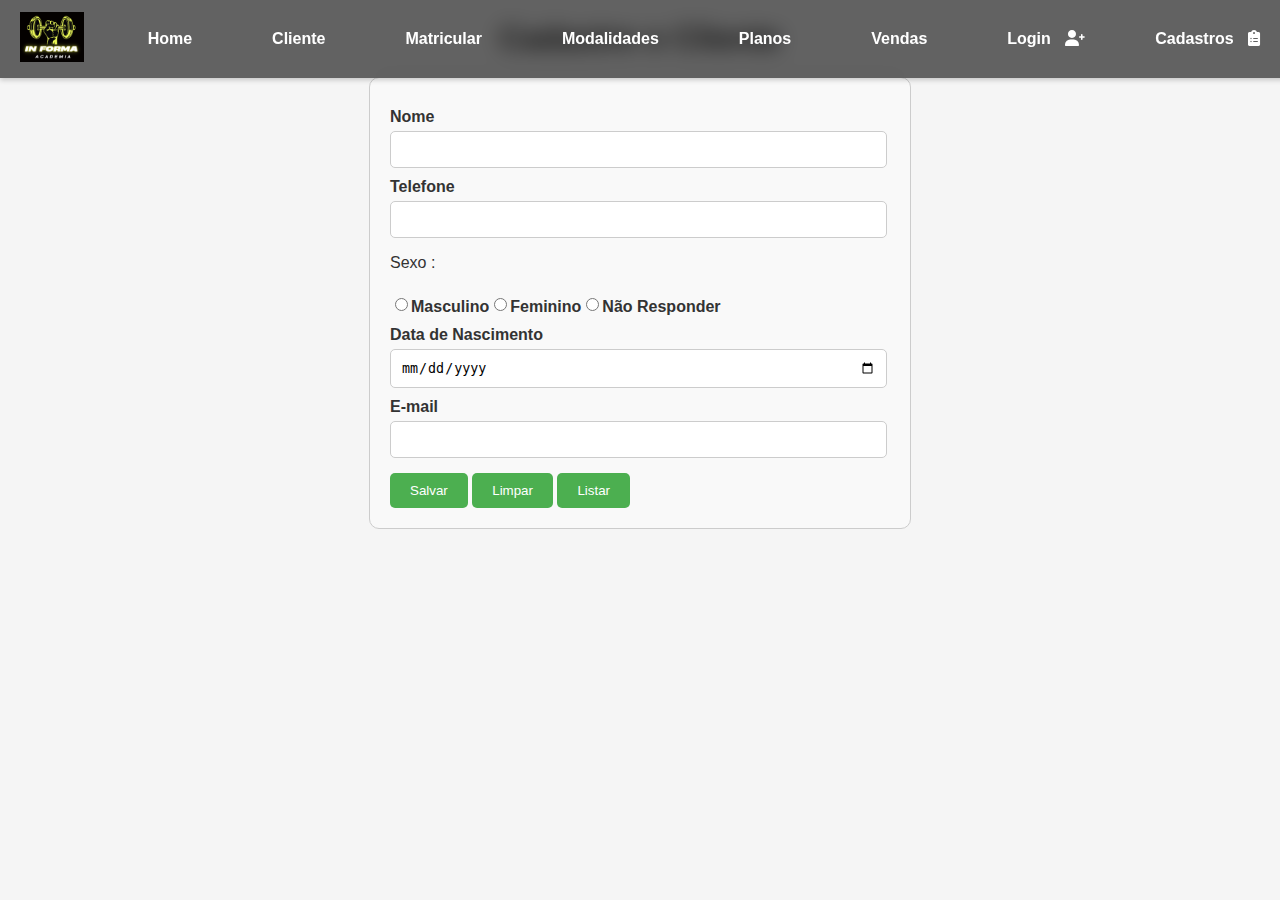
<file: Projeto Academia/cliente/cliente.html>
<!DOCTYPE html>
<html lang="en">

<head>
    <meta charset="UTF-8">
    <meta name="viewport" content="width=device-width, initial-scale=1.0">
    <link href="https://cdnjs.cloudflare.com/ajax/libs/font-awesome/6.0.0/css/all.min.css" rel="stylesheet">
    <title>Document</title>
    <link rel="stylesheet" href="../css/inicial.css">
    <link rel="stylesheet" href="cliente.css">
</head>

<body>

    <header class="header">
        <div class="logo">
            <img src="../img/logo_academia_header.png" alt="#" />
        </div>

        <div class="container">
            <nav class="header_nav">
                <ul>
                    <li><a href="../index.html">Home</a></li>
                    <li><a href="">Cliente</a></li>
                    <li><a href="">Matricular</a></li>
                    <li><a href="">Modalidades</a></li>
                    <li><a href="../planos/planos.html">Planos</a></li>
                    <li><a href="#">Vendas</a></li>
                </ul>

                <ul>
                    <li><a href="#">Login</a> <i class="fas fa-user-plus"></i></li>
                    <li><a href="#">Cadastros</a> <i class="fas fa-clipboard-list"></i></li>

                </ul>
            </nav>
        </div>
    </header>



    <h1>Cadastre o Cliente</h1>

    <div class="div_cliente">
        <label for="nome">Nome</label>
        <input type="text" id="nome" name="nome">
    
        <label for="telefone">Telefone</label>
        <input type="text" id="telefone" name="telefone">
        
        <p>Sexo :</p>
        <div class="radio">
            <input type="radio" id="masculino" name="sexo" value="masculino">
            <label for="masculino" class="text-label">Masculino</label>
            <input type="radio" id="feminino" name="sexo" value="feminino">
            <label for="feminino" class="text-label">Feminino</label>
            <input type="radio" id="nao_responder" name="sexo" value="nao_responder">
            <label for="nao_responder" class="text-label">Não Responder</label>
        </div>
    
        <label for="nascimento">Data de Nascimento</label>
        <input type="date" id="nascimento" name="nascimento">
    
        <label for="email">E-mail</label>
        <input type="email" id="email" name="email">
    
        <button type="button" onclick="salvar()">Salvar</button>
        <button type="button" onclick="limpar()">Limpar</button>
        <button type="button" onclick="listar()">Listar</button>
    </div>
    


</body>

</html>
</file>
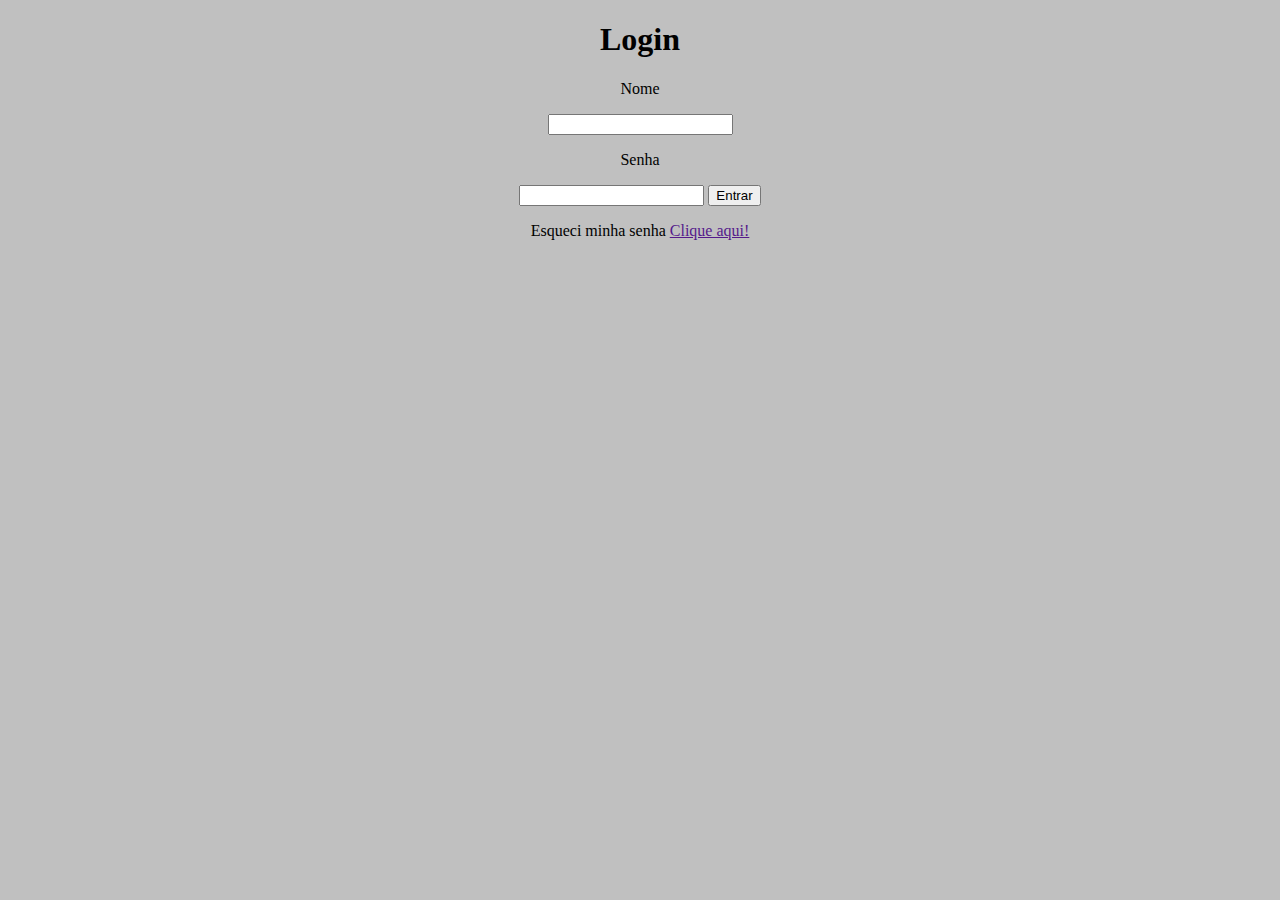
<file: Projeto Academia/login_cadastro/login.html>
<!DOCTYPE html>
<html lang="en">
<head>
    <meta charset="UTF-8">
    <meta http-equiv="X-UA-Compatible" content="IE=edge">
    <meta name="viewport" content="width=device-width, initial-scale=1.0">
    <link rel="stylesheet" href="../css/login.css">
    <title>Login</title>
</head>
<body>
    <div class="divlog">
        <h1>Login</h1>
        <p>Nome</p>
        <input type="nome">
        <p>Senha</p>
        <input type="senha">

        <button>Entrar</button>

        <p>Esqueci minha senha <a href="">Clique aqui!</a></p>

    
    </div>
</body>
</html>
</file>
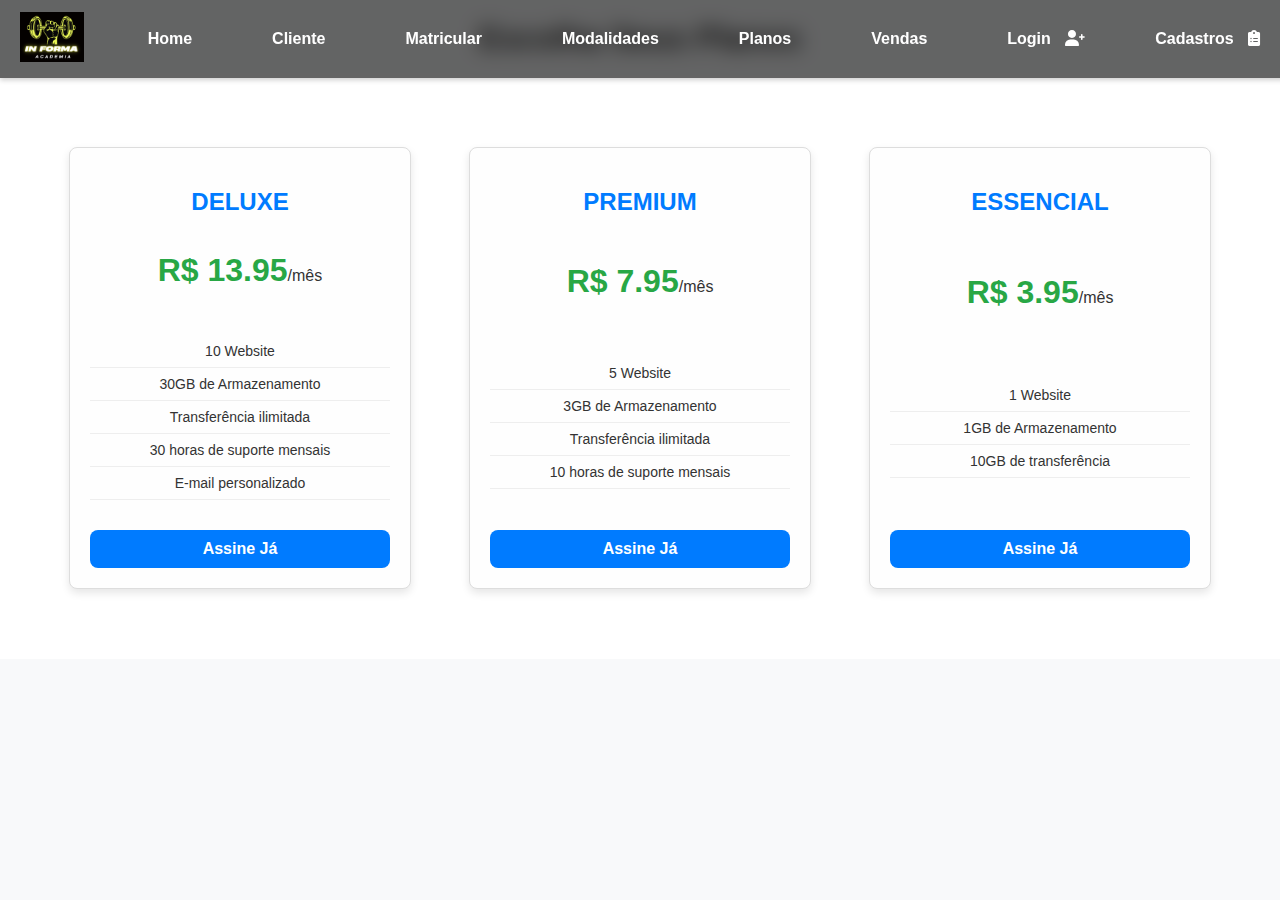
<file: Projeto Academia/planos/planos.html>
<!DOCTYPE html>
<html lang="en">

<head>
    <meta charset="UTF-8">
    <meta name="viewport" content="width=device-width, initial-scale=1.0">
    <title>Document</title>
    <link href="https://cdnjs.cloudflare.com/ajax/libs/font-awesome/6.0.0/css/all.min.css" rel="stylesheet">
    <link rel="stylesheet" href="planos.css">
    <link rel="stylesheet" href="../css/inicial.css">
</head>

<body>
    <header class="header">
        <div class="logo">
            <img src="../img/logo_academia_header.png" alt="#" />
        </div>
        
        <div class="container">
            <nav class="header_nav">
                <ul>
                    <li><a href="../index.html">Home</a></li>
                    <li><a href="../cliente/cliente.html">Cliente</a></li>
                    <li><a href="">Matricular</a></li>
                    <li><a href="">Modalidades</a></li>
                    <li><a href="#">Planos</a></li>
                    <li><a href="#">Vendas</a></li>
                </ul>

                <ul>
                    <li><a href="#">Login</a> <i class="fas fa-user-plus"></i></li>
                    <li><a href="#">Cadastros</a> <i class="fas fa-clipboard-list"></i></li>
                    
                </ul>          
            </nav>
        </div>
    </header>

    <h1>Escolha Seus Planos</h1>

    <section class="pricing">
        <div class="pricing_plan">
            <h2 class="plan_title">ESSENCIAL</h2>
            <p><span class="plan_price">R$ 3.95</span>/mês</p>
            <ul class="plan_features">
                <li>1 Website</li>
                <li>1GB de Armazenamento</li>
                <li>10GB de transferência</li>
            </ul>
            <button type="button" class="plan_button">Assine Já</button>
        </div>
        


        <div class="pricing_plan">
            <h2 class="plan_title">PREMIUM</h2>
            <p> <span class="plan_price">R$ 7.95</span>/mês </p>
            <ul class="plan_features">
                <li>5 Website</li>
                <li>3GB de Armazenamento</li>
                <li>Transferência ilimitada</li>
                <li>10 horas de suporte mensais</li>
            </ul>
            <button type="button" class="plan_button">Assine Já</button>
        </div>
       


        <div class="pricing_plan">
            <h2 class="plan_title">DELUXE</h2>
            <p> <span class="plan_price">R$ 13.95</span>/mês </p>
            <ul class="plan_features">
                <li>10 Website</li>
                <li>30GB de Armazenamento</li>
                <li>Transferência ilimitada</li>
                <li>30 horas de suporte mensais</li>
                <li>E-mail personalizado</li>
            </ul>
            <button type="button" class="plan_button">Assine Já</button>
        </div>
    </section>

</body>

</html>
</file>
<file: Projeto Academia/css/inicial.css>
/* Estilo do cabeçalho */
.header {
    background: rgba(0, 0, 0, 0.6);
    /* Fundo semi-transparente */
    color: white;
    position: fixed;
    /* Fixado no topo */
    top: 0;
    left: 0;
    width: 100%;
    z-index: 1000;
    display: flex;
    justify-content: space-between;
    align-items: center;
    padding: 10px 20px;
    box-shadow: 0 2px 5px rgba(0, 0, 0, 0.2);
    backdrop-filter: blur(10px);
    /* Efeito de desfoque no fundo */
}

.header_nav {
    display: flex;
    /* Alinha os itens horizontalmente */
    justify-content: space-between;
    /* Espaça os dois grupos de menus */
    align-items: center;
    /* Alinha verticalmente no centro */
    padding: 10px;
    /* Adiciona espaçamento ao redor do nav */

}

.header_nav ul {
    display: flex;
    /* Alinha os itens da lista horizontalmente */
    list-style: none;
    /* Remove os marcadores das listas */
    margin: 0;
    padding: 0;
}

.header_nav ul li {
    margin: 10px 30px;
    /* Espaçamento entre os itens */
}

.login i {
    margin: 5px;
    margin-left: 0;
    /* Espaço entre o texto e o ícone */
}

.logo img {
    height: 50px;
}

.header_nav a {
    color: rgb(255, 255, 255);
    text-decoration: none;
    font-weight: bold;
    padding: 5px 10px;
    transition: background 0.3s, color 0.3s;
}

.header_nav a:hover {
    background: rgba(255, 255, 255, 0.2);
    border-radius: 5px;
    color: #ffcc00;
    /* Destaque ao passar o mouse */
}

/* Estilo do carrossel */
.carousel {
    margin-top: 80px;
    /* Espaço abaixo do cabeçalho */
    position: relative;
    width: 100%;
    max-width: 1200px;
    overflow: hidden;
    border-radius: 10px;
    margin-left: auto;
    margin-right: auto;
    box-shadow: 0 4px 10px rgba(0, 0, 0, 0.2);
}

.carousel-slides {
    display: flex;
    transition: transform 0.5s ease-in-out;
}

.slide {
    min-width: 100%;
    text-align: center;
}

.slide img {
    width: 100%;
    border-radius: 10px;
}

button.prev,
button.next {
    position: absolute;
    top: 50%;
    transform: translateY(-50%);
    background: rgba(0, 0, 0, 0.5);
    color: white;
    border: none;
    padding: 10px;
    cursor: pointer;
    border-radius: 50%;
    font-size: 18px;
    z-index: 10;
}

button.prev {
    left: 10px;
}

button.next {
    right: 10px;
}

button:focus {
    outline: none;
}

/* Texto do carrossel */
.carousel-text {
    position: absolute;
    bottom: 20%;
    left: 50%;
    transform: translateX(-50%);
    background: rgba(0, 0, 0, 0.96);
    color: white;
    padding: 10px 20px;
    border-radius: 5px;
    font-size: 18px;
    text-align: center;
    white-space: nowrap;
    transition: opacity 0.3s ease-in-out;
}


/* -----------Cards------------- */

.simple-carousel {
    display: flex;
    align-items: center;
    justify-content: center;
    overflow: hidden;
    max-width: 100%;
    margin: 2rem auto;
}

.carousel-track {
    display: flex;
    transition: transform 0.5s ease-in-out;
    gap: 1rem;
}

.carousel-card {
    background-color: #fff;
    border-radius: 8px;
    box-shadow: 0 4px 8px rgba(0, 0, 0, 0.2);
    padding: 1rem;
    text-align: center;
    width: 250px;
}

.carousel-prev,
.carousel-next {
    background-color: #007BFF;
    color: white;
    border: none;
    border-radius: 50%;
    width: 40px;
    height: 40px;
    cursor: pointer;
}
</file>
<file: Projeto Academia/cliente/cliente.css>
/* Estilos gerais */
body {
    font-family: Arial, sans-serif;
    margin: 0;
    padding: 0;
    background-color: #f5f5f5;
    color: #333;
}

h1{
    text-align: center;
    margin: 20px;
}

.div_cliente {
    max-width: 500px;
    margin: auto;
    padding: 20px;
    border: 1px solid #ccc;
    border-radius: 10px;
    background-color: #f9f9f9;
}

.div_cliente label {
    display: block;
    margin-top: 10px;
    font-weight: bold;
}

.div_cliente input[type="text"],
.div_cliente input[type="email"],
.div_cliente input[type="date"],
.div_cliente input[type="radio"] {
    width: 95%;
    padding: 10px;
    margin-top: 5px;
    border: 1px solid #ccc;
    border-radius: 5px;
}

.div_cliente input[type="radio"] {
    width: auto;
}

.div_cliente button {
    margin-top: 15px;
    padding: 10px 20px;
    border: none;
    border-radius: 5px;
    background-color: #4CAF50;
    color: white;
    cursor: pointer;
}

.div_cliente button:hover {
    background-color: #45a049;
}


/* -------------------------------- */


.radio{
    display: flex;
}
</file>
<file: Projeto Academia/css/login.css>
body{
    background-color: silver;
}


.divlog{
    text-align: center;
    
}
</file>
<file: Projeto Academia/planos/planos.css>
/* Estilo geral */
body {
    font-family: Arial, sans-serif;
    margin: 0;
    padding: 0;
    background-color: #f8f9fa;
    color: #333;
}

h1{
    text-align: center;
    margin: 20px;
}
/* Seção de preços */
.pricing {
    display: flex;
    justify-content: center;
    gap: 20px;
    padding: 50px;
    background-color: #fff;
    flex-direction: row-reverse;
    flex-wrap: wrap; /* Para que os planos se reorganizem em telas menores */
}

/* Estilo do plano */
.pricing_plan {
    background-color: #fefefe;
    border: 1px solid #ddd;
    border-radius: 8px;
    box-shadow: 0 4px 8px rgba(0, 0, 0, 0.1);
    text-align: center;
    padding: 20px;
    width: 300px;
    height: 400px; /* Define uma altura fixa */
    display: flex;
    flex-direction: column; /* Organiza os itens verticalmente */
    justify-content: space-between; /* Espaço entre os elementos */
    margin: 20px auto;
}

/* Título do plano */
.plan_title {
    font-size: 24px;
    color: #007bff;
    text-transform: uppercase;
    margin-bottom: 10px;
}

/* Preço */
.plan_price {
    font-size: 32px;
    font-weight: bold;
    color: #28a745;
}

/* Lista de características */
.plan_features {
    list-style: none;
    padding: 0;
    margin: 20px 0;
}

.plan_features li {
    font-size: 14px;
    padding: 8px 0;
    border-bottom: 1px solid #eee;
}

/* Botão */
.plan_button {
    background-color: #007bff;
    color: #fff;
    border: none;
    border-radius: 8px;
    padding: 10px 20px;
    font-size: 16px;
    font-weight: bold;
    cursor: pointer;
    transition: background-color 0.3s, box-shadow 0.3s, transform 0.2s;
}


.plan_button:hover {
    background-color: #0056b3;
    box-shadow: 0 4px 8px rgba(0, 0, 0, 0.2);
    transform: translateY(-2px);
}

.plan_button:active {
    background-color: #004494;
    transform: translateY(1px);
    box-shadow: 0 2px 4px rgba(0, 0, 0, 0.3);
}
</file>
